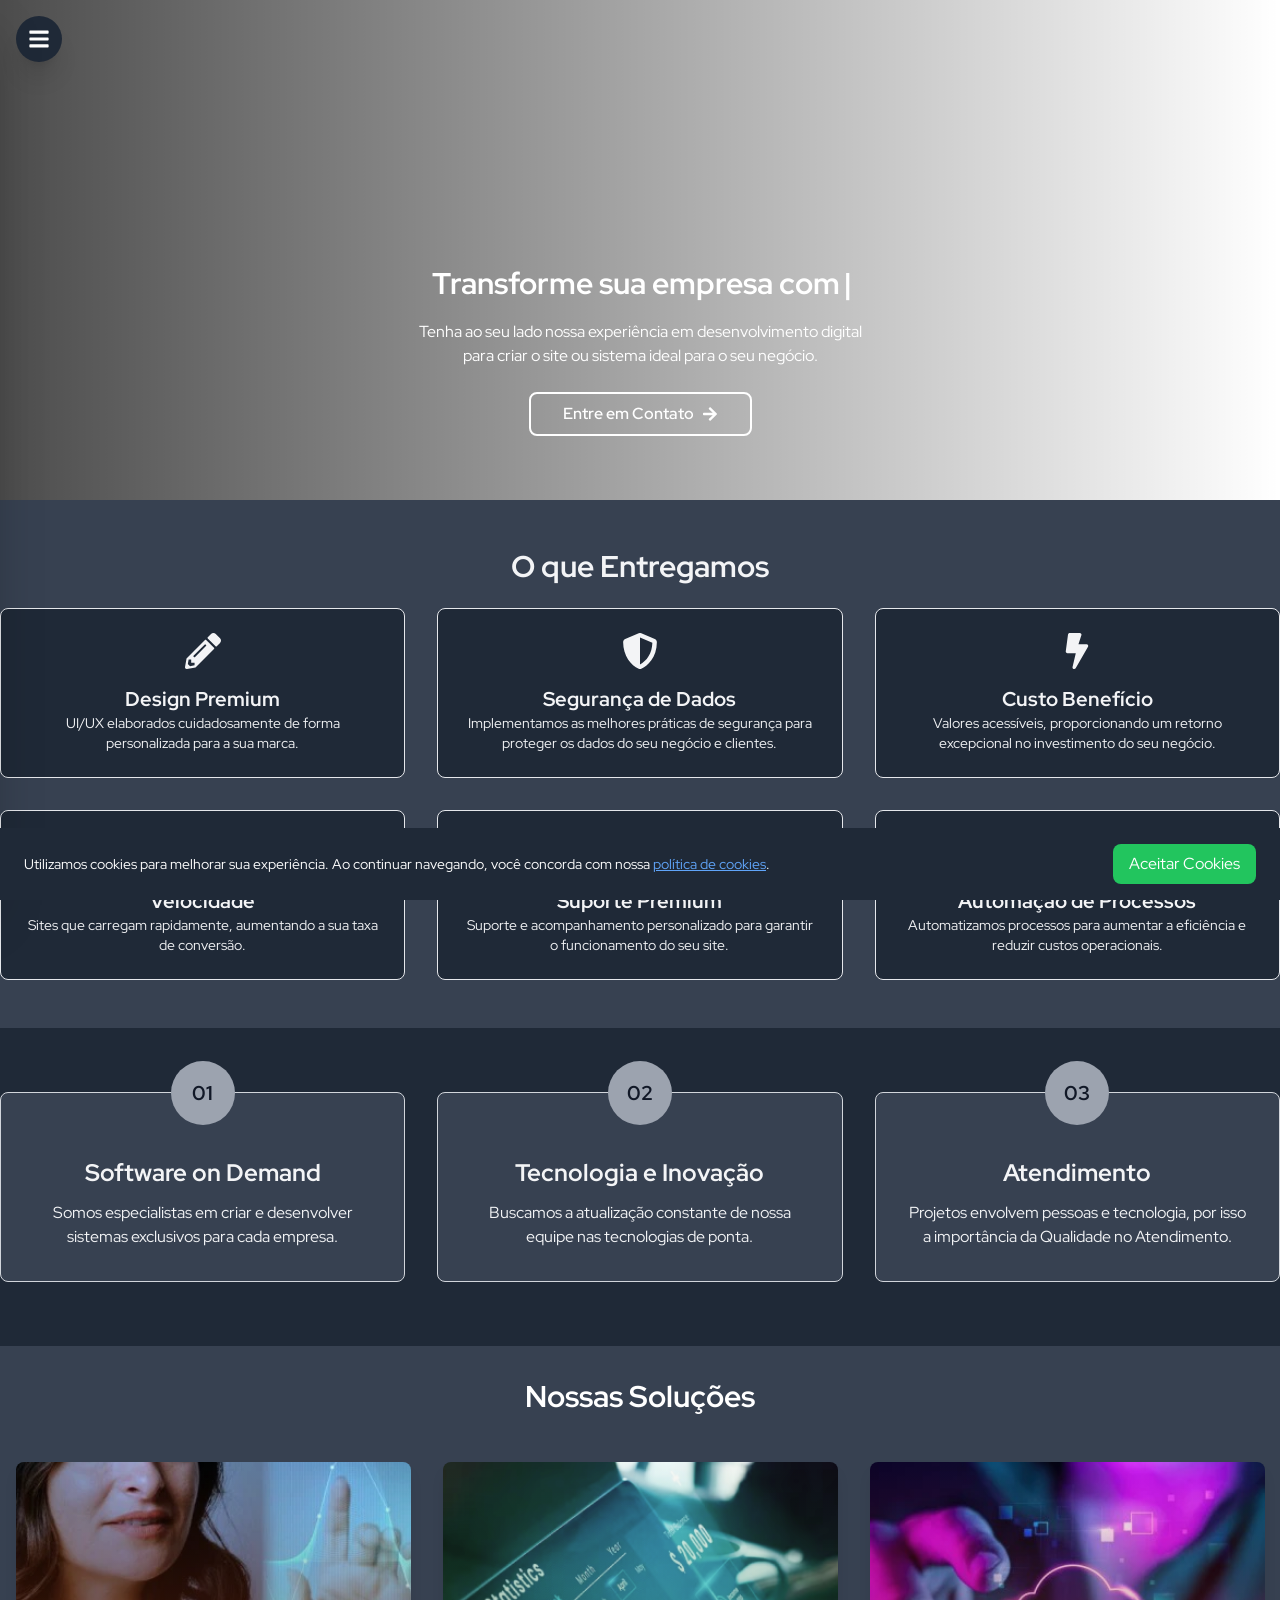
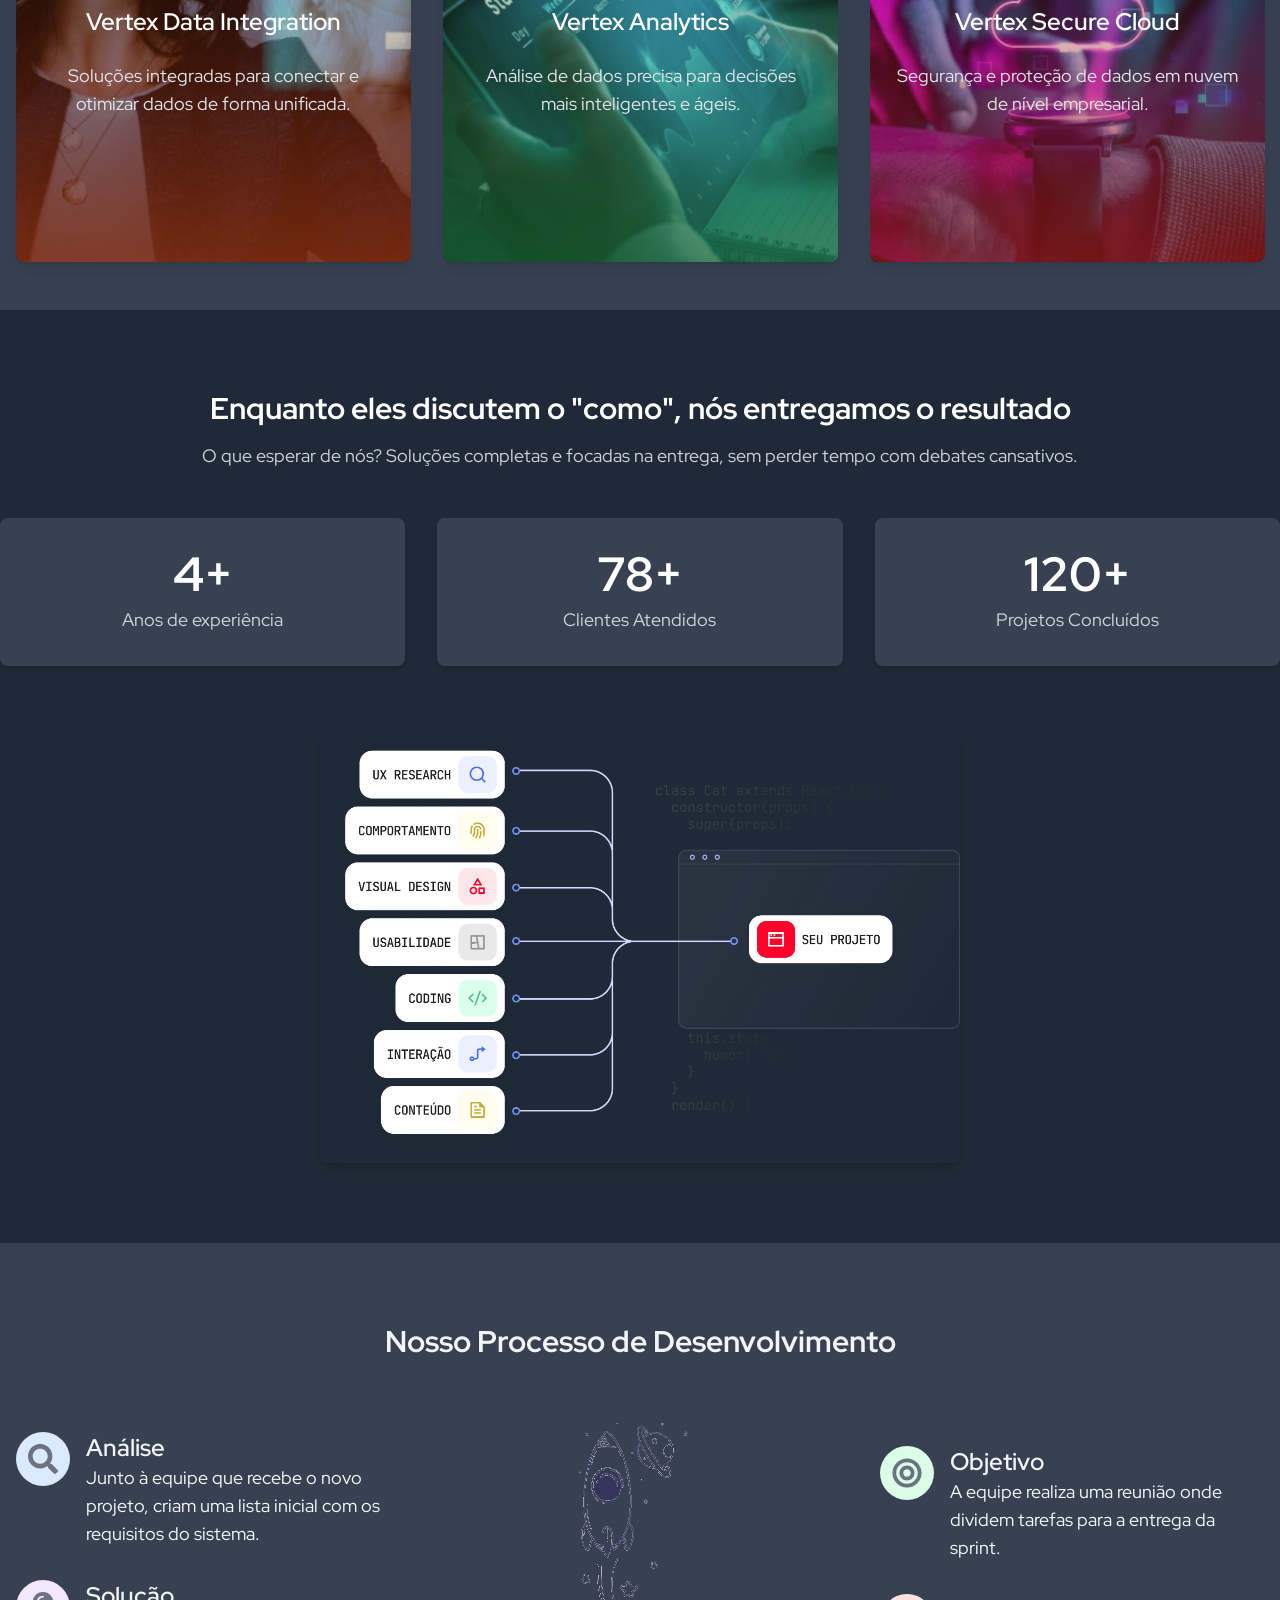
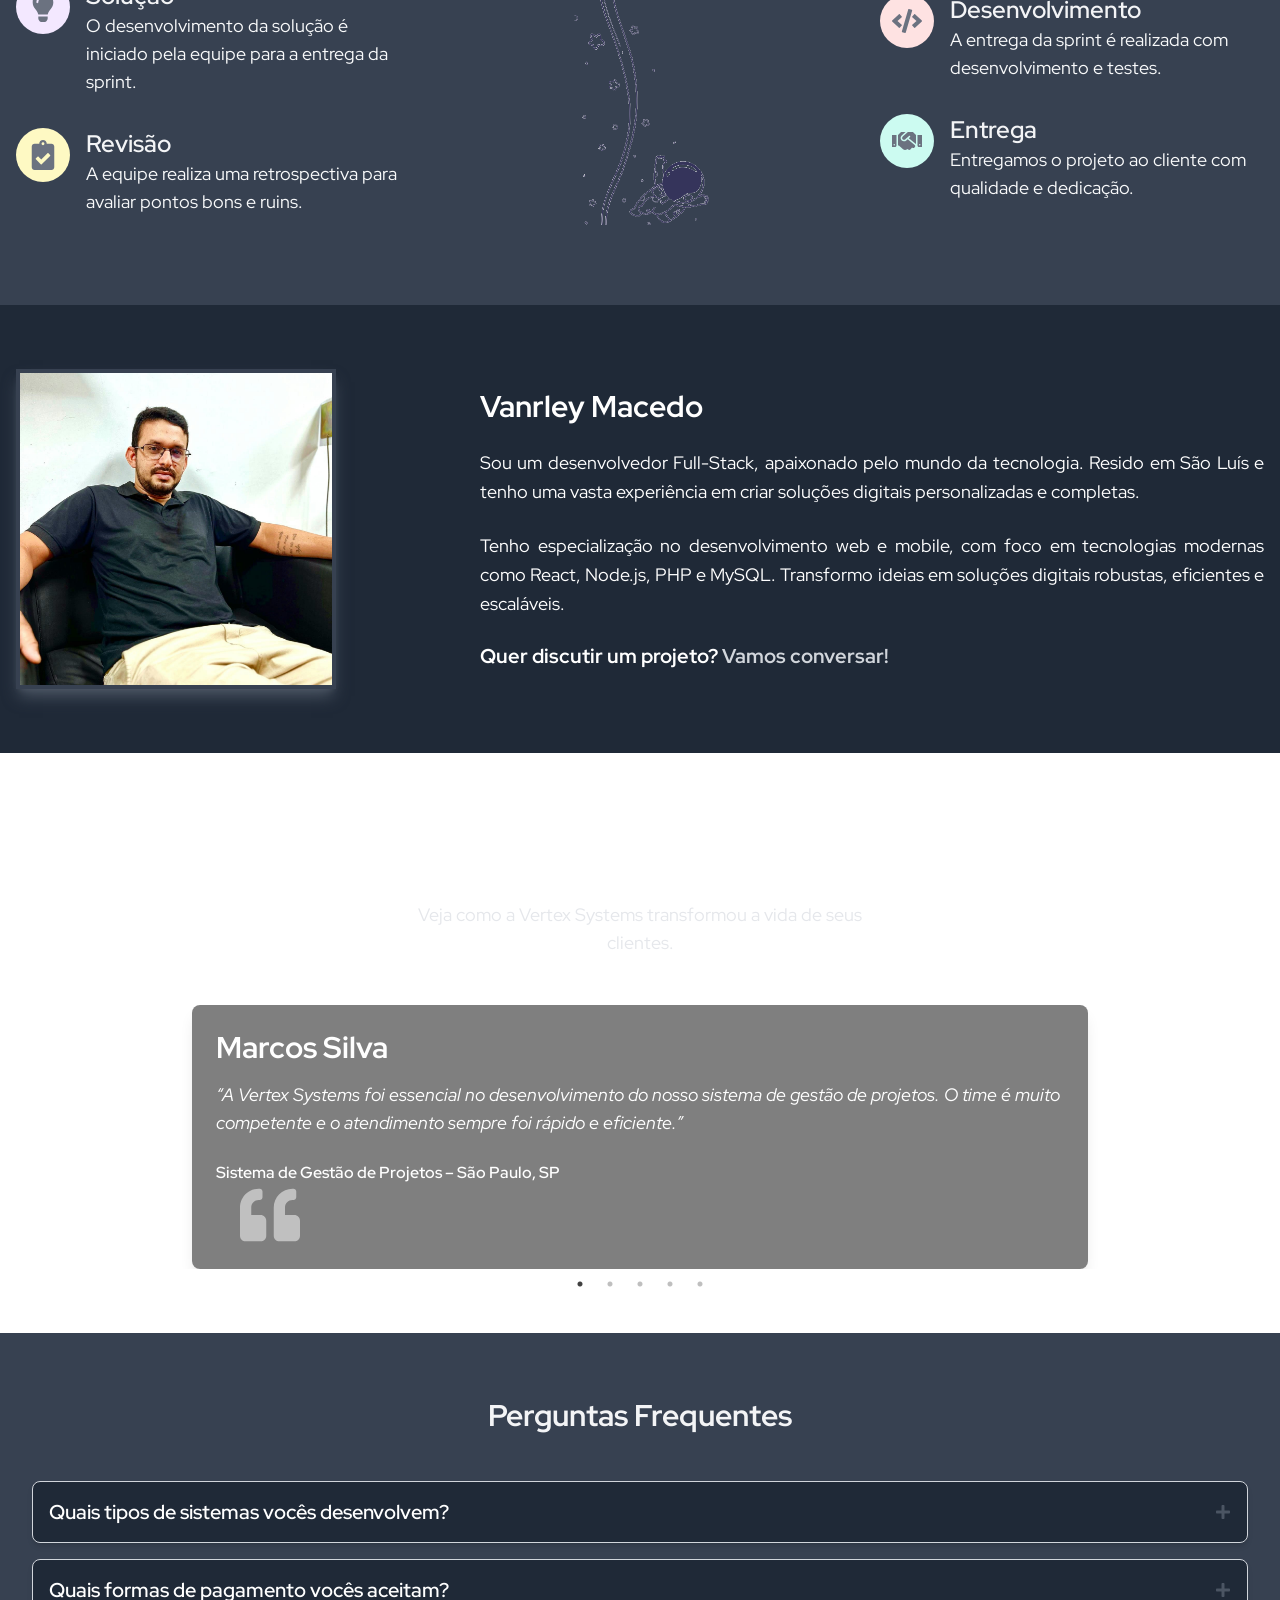
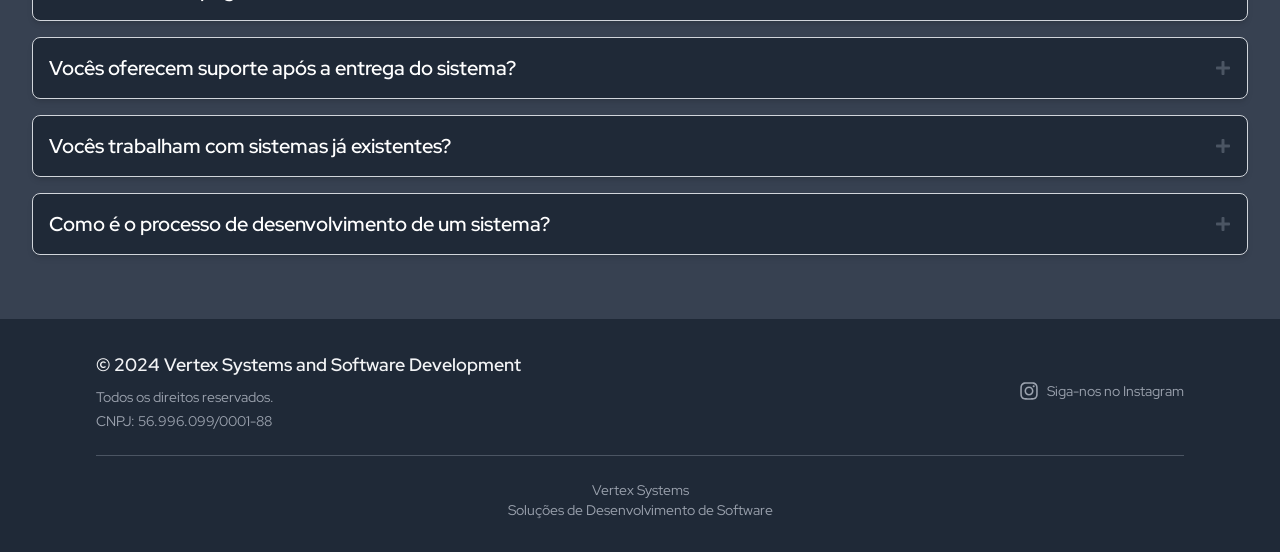
<file: index.html>
<!doctype html><html lang="pt-BR"><head><meta charset="utf-8"/><meta name="viewport" content="width=device-width,initial-scale=1"/><meta name="description" content="Projetos personalizados desenvolvidos pela Vertex Systems em São Luís - MA. Oferecemos sistemas de controle de estoque, cardápio digital e assinaturas corporativas para empresas."/><meta name="keywords" content="sttarlink, vanrley, sistemas web, Vertex Systems, Vertex Systems São Luís, Vertex Systems sistemas em São Luís, desenvolvimento de sistemas, sistemas personalizados, controle de estoque, cardápio digital, assinaturas corporativas, soluções empresariais, tecnologia em São Luís, MA, sistemas em São Luís, Vertex"/><meta name="author" content="Vertex Systems"/><meta name="robots" content="index, follow"/><meta name="theme-color" content="rgb(31, 41, 55)"><meta property="og:title" content="VERTEX SYSTEMS A.S.D.C - Projetos de Sistemas Personalizados"/><meta property="og:description" content="Conheça os projetos desenvolvidos pela VERTEX SYSTEMS A.S.D.C, incluindo soluções personalizadas em sistemas de controle de estoque, cardápio digital e assinaturas corporativas."/><meta property="og:image" content="/img/Macbook-Air-teste.sttarlink.com.br.png"/><meta property="og:url" content="https://vertex-systems.vercel.app/"/><meta property="og:type" content="website"/><meta name="twitter:card" content="summary_large_image"/><meta name="twitter:title" content="VERTEX SYSTEMS A.S.D.C - Projetos de Sistemas Personalizados"/><meta name="twitter:description" content="Conheça os projetos desenvolvidos pela VERTEX SYSTEMS A.S.D.C, incluindo soluções personalizadas em sistemas de controle de estoque, cardápio digital e assinaturas corporativas."/><meta name="twitter:image" content="/img/Macbook-Air-teste.sttarlink.com.br.png"/><link rel="icon" type="image/png" href="/v.jpg"/><link rel="canonical" href="https://vertex-systems.vercel.app/#/"><link rel="preconnect" href="https://fonts.googleapis.com"><link rel="preconnect" href="https://fonts.gstatic.com" crossorigin><link href="https://fonts.googleapis.com/css2?family=Red+Hat+Display:ital,wght@0,300..900;1,300..900&display=swap" rel="stylesheet"><script>!function(e,t,a,n){e[n]=e[n]||[],e[n].push({"gtm.start":(new Date).getTime(),event:"gtm.js"});var g=t.getElementsByTagName(a)[0],m=t.createElement(a);m.async=!0,m.src="https://www.googletagmanager.com/gtm.js?id=GTM-W3M5DLHH",g.parentNode.insertBefore(m,g)}(window,document,"script","dataLayer")</script><title>VERTEX SYSTEMS A.S.D.C</title><script defer="defer" src="/static/js/main.4a0349bc.js"></script><link href="/static/css/main.66c844f9.css" rel="stylesheet"></head><body><div id="root"></div></body></html>
</file>
<file: static/css/main.66c844f9.css>
@charset "UTF-8";*,::backdrop,:after,:before{--tw-border-spacing-x:0;--tw-border-spacing-y:0;--tw-translate-x:0;--tw-translate-y:0;--tw-rotate:0;--tw-skew-x:0;--tw-skew-y:0;--tw-scale-x:1;--tw-scale-y:1;--tw-pan-x: ;--tw-pan-y: ;--tw-pinch-zoom: ;--tw-scroll-snap-strictness:proximity;--tw-gradient-from-position: ;--tw-gradient-via-position: ;--tw-gradient-to-position: ;--tw-ordinal: ;--tw-slashed-zero: ;--tw-numeric-figure: ;--tw-numeric-spacing: ;--tw-numeric-fraction: ;--tw-ring-inset: ;--tw-ring-offset-width:0px;--tw-ring-offset-color:#fff;--tw-ring-color:#3b82f680;--tw-ring-offset-shadow:0 0 #0000;--tw-ring-shadow:0 0 #0000;--tw-shadow:0 0 #0000;--tw-shadow-colored:0 0 #0000;--tw-blur: ;--tw-brightness: ;--tw-contrast: ;--tw-grayscale: ;--tw-hue-rotate: ;--tw-invert: ;--tw-saturate: ;--tw-sepia: ;--tw-drop-shadow: ;--tw-backdrop-blur: ;--tw-backdrop-brightness: ;--tw-backdrop-contrast: ;--tw-backdrop-grayscale: ;--tw-backdrop-hue-rotate: ;--tw-backdrop-invert: ;--tw-backdrop-opacity: ;--tw-backdrop-saturate: ;--tw-backdrop-sepia: ;--tw-contain-size: ;--tw-contain-layout: ;--tw-contain-paint: ;--tw-contain-style: }/*
! tailwindcss v3.4.14 | MIT License | https://tailwindcss.com
*/*,:after,:before{border:0 solid #e5e7eb;box-sizing:border-box}:after,:before{--tw-content:""}:host,html{-webkit-text-size-adjust:100%;font-feature-settings:normal;-webkit-tap-highlight-color:transparent;font-family:ui-sans-serif,system-ui,sans-serif,Apple Color Emoji,Segoe UI Emoji,Segoe UI Symbol,Noto Color Emoji;font-variation-settings:normal;line-height:1.5;tab-size:4}body{line-height:inherit;margin:0}hr{border-top-width:1px;color:inherit;height:0}abbr:where([title]){-webkit-text-decoration:underline dotted;text-decoration:underline dotted}h1,h2,h3,h4,h5,h6{font-size:inherit;font-weight:inherit}a{color:inherit;text-decoration:inherit}b,strong{font-weight:bolder}code,kbd,pre,samp{font-feature-settings:normal;font-family:ui-monospace,SFMono-Regular,Menlo,Monaco,Consolas,Liberation Mono,Courier New,monospace;font-size:1em;font-variation-settings:normal}small{font-size:80%}sub,sup{font-size:75%;line-height:0;position:relative;vertical-align:initial}sub{bottom:-.25em}sup{top:-.5em}table{border-collapse:collapse;border-color:inherit;text-indent:0}button,input,optgroup,select,textarea{font-feature-settings:inherit;color:inherit;font-family:inherit;font-size:100%;font-variation-settings:inherit;font-weight:inherit;letter-spacing:inherit;line-height:inherit;margin:0;padding:0}button,select{text-transform:none}button,input:where([type=button]),input:where([type=reset]),input:where([type=submit]){-webkit-appearance:button;background-color:initial;background-image:none}:-moz-focusring{outline:auto}:-moz-ui-invalid{box-shadow:none}progress{vertical-align:initial}::-webkit-inner-spin-button,::-webkit-outer-spin-button{height:auto}[type=search]{-webkit-appearance:textfield;outline-offset:-2px}::-webkit-search-decoration{-webkit-appearance:none}::-webkit-file-upload-button{-webkit-appearance:button;font:inherit}summary{display:list-item}blockquote,dd,dl,figure,h1,h2,h3,h4,h5,h6,hr,p,pre{margin:0}fieldset{margin:0}fieldset,legend{padding:0}menu,ol,ul{list-style:none;margin:0;padding:0}dialog{padding:0}textarea{resize:vertical}input::placeholder,textarea::placeholder{color:#9ca3af;opacity:1}[role=button],button{cursor:pointer}:disabled{cursor:default}audio,canvas,embed,iframe,img,object,svg,video{display:block;vertical-align:middle}img,video{height:auto;max-width:100%}[hidden]:where(:not([hidden=until-found])){display:none}.container{width:100%}@media (min-width:640px){.container{max-width:640px}}@media (min-width:768px){.container{max-width:768px}}@media (min-width:1024px){.container{max-width:1024px}}@media (min-width:1280px){.container{max-width:1280px}}@media (min-width:1536px){.container{max-width:1536px}}.fixed{position:fixed}.absolute{position:absolute}.relative{position:relative}.inset-0{inset:0}.-top-8{top:-2rem}.bottom-0{bottom:0}.bottom-4{bottom:1rem}.left-0{left:0}.left-1\/2{left:50%}.left-2{left:.5rem}.left-3{left:.75rem}.left-4{left:1rem}.right-2{right:.5rem}.right-4{right:1rem}.top-0{top:0}.top-2{top:.5rem}.top-3{top:.75rem}.top-4{top:1rem}.z-10{z-index:10}.z-50{z-index:50}.mx-auto{margin-left:auto;margin-right:auto}.my-8{margin-bottom:2rem;margin-top:2rem}.mb-12{margin-bottom:3rem}.mb-16{margin-bottom:4rem}.mb-2{margin-bottom:.5rem}.mb-3{margin-bottom:.75rem}.mb-4{margin-bottom:1rem}.mb-6{margin-bottom:1.5rem}.mb-8{margin-bottom:2rem}.ml-2{margin-left:.5rem}.ml-4{margin-left:1rem}.mr-2{margin-right:.5rem}.mr-4{margin-right:1rem}.mt-1{margin-top:.25rem}.mt-10{margin-top:2.5rem}.mt-2{margin-top:.5rem}.mt-4{margin-top:1rem}.mt-6{margin-top:1.5rem}.mt-8{margin-top:2rem}.mt-auto{margin-top:auto}.block{display:block}.inline-block{display:inline-block}.flex{display:flex}.grid{display:grid}.hidden{display:none}.h-12{height:3rem}.h-4{height:1rem}.h-64{height:16rem}.h-8{height:2rem}.h-80{height:20rem}.h-full{height:100%}.h-screen{height:100vh}.max-h-48{max-height:12rem}.min-h-screen{min-height:100vh}.w-12{width:3rem}.w-24{width:6rem}.w-64{width:16rem}.w-8{width:2rem}.w-80{width:20rem}.w-full{width:100%}.max-w-full{max-width:100%}.max-w-lg{max-width:32rem}.max-w-md{max-width:28rem}.-translate-x-1\/2{--tw-translate-x:-50%}.-translate-x-1\/2,.-translate-x-full{transform:translate(var(--tw-translate-x),var(--tw-translate-y)) rotate(var(--tw-rotate)) skewX(var(--tw-skew-x)) skewY(var(--tw-skew-y)) scaleX(var(--tw-scale-x)) scaleY(var(--tw-scale-y))}.-translate-x-full{--tw-translate-x:-100%}.translate-x-0{--tw-translate-x:0px}.transform,.translate-x-0{transform:translate(var(--tw-translate-x),var(--tw-translate-y)) rotate(var(--tw-rotate)) skewX(var(--tw-skew-x)) skewY(var(--tw-skew-y)) scaleX(var(--tw-scale-x)) scaleY(var(--tw-scale-y))}@keyframes pulse{50%{opacity:.5}}.animate-pulse{animation:pulse 2s cubic-bezier(.4,0,.6,1) infinite}.cursor-pointer{cursor:pointer}.list-inside{list-style-position:inside}.list-disc{list-style-type:disc}.grid-cols-1{grid-template-columns:repeat(1,minmax(0,1fr))}.flex-col{flex-direction:column}.items-start{align-items:flex-start}.items-center{align-items:center}.justify-end{justify-content:flex-end}.justify-center{justify-content:center}.justify-between{justify-content:space-between}.justify-items-center{justify-items:center}.gap-12{gap:3rem}.gap-4{gap:1rem}.gap-8{gap:2rem}.space-x-2>:not([hidden])~:not([hidden]){--tw-space-x-reverse:0;margin-left:calc(.5rem*(1 - var(--tw-space-x-reverse)));margin-right:calc(.5rem*var(--tw-space-x-reverse))}.space-x-4>:not([hidden])~:not([hidden]){--tw-space-x-reverse:0;margin-left:calc(1rem*(1 - var(--tw-space-x-reverse)));margin-right:calc(1rem*var(--tw-space-x-reverse))}.space-y-4>:not([hidden])~:not([hidden]){--tw-space-y-reverse:0;margin-bottom:calc(1rem*var(--tw-space-y-reverse));margin-top:calc(1rem*(1 - var(--tw-space-y-reverse)))}.space-y-6>:not([hidden])~:not([hidden]){--tw-space-y-reverse:0;margin-bottom:calc(1.5rem*var(--tw-space-y-reverse));margin-top:calc(1.5rem*(1 - var(--tw-space-y-reverse)))}.space-y-8>:not([hidden])~:not([hidden]){--tw-space-y-reverse:0;margin-bottom:calc(2rem*var(--tw-space-y-reverse));margin-top:calc(2rem*(1 - var(--tw-space-y-reverse)))}.overflow-hidden{overflow:hidden}.rounded-full{border-radius:9999px}.rounded-lg{border-radius:.5rem}.rounded-md{border-radius:.375rem}.border{border-width:1px}.border-2{border-width:2px}.border-4{border-width:4px}.border-b{border-bottom-width:1px}.border-gray-200{--tw-border-opacity:1;border-color:rgb(229 231 235/var(--tw-border-opacity))}.border-gray-300{--tw-border-opacity:1;border-color:rgb(209 213 219/var(--tw-border-opacity))}.border-gray-600{--tw-border-opacity:1;border-color:rgb(75 85 99/var(--tw-border-opacity))}.border-gray-700{--tw-border-opacity:1;border-color:rgb(55 65 81/var(--tw-border-opacity))}.border-white{--tw-border-opacity:1;border-color:rgb(255 255 255/var(--tw-border-opacity))}.bg-black{--tw-bg-opacity:1;background-color:rgb(0 0 0/var(--tw-bg-opacity))}.bg-blue-100{--tw-bg-opacity:1;background-color:rgb(219 234 254/var(--tw-bg-opacity))}.bg-blue-600{--tw-bg-opacity:1;background-color:rgb(37 99 235/var(--tw-bg-opacity))}.bg-gray-100{--tw-bg-opacity:1;background-color:rgb(243 244 246/var(--tw-bg-opacity))}.bg-gray-400{--tw-bg-opacity:1;background-color:rgb(156 163 175/var(--tw-bg-opacity))}.bg-gray-700{--tw-bg-opacity:1;background-color:rgb(55 65 81/var(--tw-bg-opacity))}.bg-gray-800{--tw-bg-opacity:1;background-color:rgb(31 41 55/var(--tw-bg-opacity))}.bg-gray-900{--tw-bg-opacity:1;background-color:rgb(17 24 39/var(--tw-bg-opacity))}.bg-green-100{--tw-bg-opacity:1;background-color:rgb(220 252 231/var(--tw-bg-opacity))}.bg-green-400{--tw-bg-opacity:1;background-color:rgb(74 222 128/var(--tw-bg-opacity))}.bg-green-500{--tw-bg-opacity:1;background-color:rgb(34 197 94/var(--tw-bg-opacity))}.bg-green-600{--tw-bg-opacity:1;background-color:rgb(22 163 74/var(--tw-bg-opacity))}.bg-purple-100{--tw-bg-opacity:1;background-color:rgb(243 232 255/var(--tw-bg-opacity))}.bg-red-100{--tw-bg-opacity:1;background-color:rgb(254 226 226/var(--tw-bg-opacity))}.bg-teal-100{--tw-bg-opacity:1;background-color:rgb(204 251 241/var(--tw-bg-opacity))}.bg-transparent{background-color:initial}.bg-white{--tw-bg-opacity:1;background-color:rgb(255 255 255/var(--tw-bg-opacity))}.bg-yellow-100{--tw-bg-opacity:1;background-color:rgb(254 249 195/var(--tw-bg-opacity))}.bg-yellow-500{--tw-bg-opacity:1;background-color:rgb(234 179 8/var(--tw-bg-opacity))}.bg-opacity-50{--tw-bg-opacity:0.5}.bg-gradient-to-r{background-image:linear-gradient(to right,var(--tw-gradient-stops))}.bg-gradient-to-t{background-image:linear-gradient(to top,var(--tw-gradient-stops))}.from-black{--tw-gradient-from:#000 var(--tw-gradient-from-position);--tw-gradient-to:#0000 var(--tw-gradient-to-position);--tw-gradient-stops:var(--tw-gradient-from),var(--tw-gradient-to)}.from-green-500{--tw-gradient-from:#22c55e var(--tw-gradient-from-position);--tw-gradient-to:#22c55e00 var(--tw-gradient-to-position);--tw-gradient-stops:var(--tw-gradient-from),var(--tw-gradient-to)}.from-green-800{--tw-gradient-from:#166534 var(--tw-gradient-from-position);--tw-gradient-to:#16653400 var(--tw-gradient-to-position);--tw-gradient-stops:var(--tw-gradient-from),var(--tw-gradient-to)}.from-orange-800{--tw-gradient-from:#9a3412 var(--tw-gradient-from-position);--tw-gradient-to:#9a341200 var(--tw-gradient-to-position);--tw-gradient-stops:var(--tw-gradient-from),var(--tw-gradient-to)}.from-red-800{--tw-gradient-from:#991b1b var(--tw-gradient-from-position);--tw-gradient-to:#991b1b00 var(--tw-gradient-to-position);--tw-gradient-stops:var(--tw-gradient-from),var(--tw-gradient-to)}.to-blue-500{--tw-gradient-to:#3b82f6 var(--tw-gradient-to-position)}.to-transparent{--tw-gradient-to:#0000 var(--tw-gradient-to-position)}.bg-center{background-position:50%}.object-contain{object-fit:contain}.object-cover{object-fit:cover}.p-3{padding:.75rem}.p-4{padding:1rem}.p-5{padding:1.25rem}.p-6{padding:1.5rem}.p-8{padding:2rem}.px-2{padding-left:.5rem;padding-right:.5rem}.px-4{padding-left:1rem;padding-right:1rem}.px-6{padding-left:1.5rem;padding-right:1.5rem}.px-8{padding-left:2rem;padding-right:2rem}.py-1{padding-bottom:.25rem;padding-top:.25rem}.py-12{padding-bottom:3rem;padding-top:3rem}.py-16{padding-bottom:4rem;padding-top:4rem}.py-2{padding-bottom:.5rem;padding-top:.5rem}.py-20{padding-bottom:5rem;padding-top:5rem}.py-3{padding-bottom:.75rem;padding-top:.75rem}.py-4{padding-bottom:1rem;padding-top:1rem}.py-8{padding-bottom:2rem;padding-top:2rem}.pb-12{padding-bottom:3rem}.pb-16{padding-bottom:4rem}.pb-6{padding-bottom:1.5rem}.pl-10{padding-left:2.5rem}.pt-16{padding-top:4rem}.pt-24{padding-top:6rem}.text-left{text-align:left}.text-center{text-align:center}.text-justify{text-align:justify}.text-2xl{font-size:1.5rem;line-height:2rem}.text-3xl{font-size:1.875rem;line-height:2.25rem}.text-4xl{font-size:2.25rem;line-height:2.5rem}.text-5xl{font-size:3rem;line-height:1}.text-6xl{font-size:3.75rem;line-height:1}.text-7xl{font-size:4.5rem;line-height:1}.text-9xl{font-size:8rem;line-height:1}.text-base{font-size:1rem;line-height:1.5rem}.text-lg{font-size:1.125rem;line-height:1.75rem}.text-sm{font-size:.875rem;line-height:1.25rem}.text-xl{font-size:1.25rem;line-height:1.75rem}.text-xs{font-size:.75rem;line-height:1rem}.font-bold{font-weight:700}.font-extrabold{font-weight:800}.font-light{font-weight:300}.font-medium{font-weight:500}.font-semibold{font-weight:600}.italic{font-style:italic}.leading-relaxed{line-height:1.625}.leading-snug{line-height:1.375}.tracking-wide{letter-spacing:.025em}.text-black{--tw-text-opacity:1;color:rgb(0 0 0/var(--tw-text-opacity))}.text-blue-400{--tw-text-opacity:1;color:rgb(96 165 250/var(--tw-text-opacity))}.text-blue-500{--tw-text-opacity:1;color:rgb(59 130 246/var(--tw-text-opacity))}.text-gray-100{--tw-text-opacity:1;color:rgb(243 244 246/var(--tw-text-opacity))}.text-gray-200{--tw-text-opacity:1;color:rgb(229 231 235/var(--tw-text-opacity))}.text-gray-300{--tw-text-opacity:1;color:rgb(209 213 219/var(--tw-text-opacity))}.text-gray-400{--tw-text-opacity:1;color:rgb(156 163 175/var(--tw-text-opacity))}.text-gray-50{--tw-text-opacity:1;color:rgb(249 250 251/var(--tw-text-opacity))}.text-gray-500{--tw-text-opacity:1;color:rgb(107 114 128/var(--tw-text-opacity))}.text-gray-600{--tw-text-opacity:1;color:rgb(75 85 99/var(--tw-text-opacity))}.text-gray-700{--tw-text-opacity:1;color:rgb(55 65 81/var(--tw-text-opacity))}.text-gray-800{--tw-text-opacity:1;color:rgb(31 41 55/var(--tw-text-opacity))}.text-gray-900{--tw-text-opacity:1;color:rgb(17 24 39/var(--tw-text-opacity))}.text-green-400{--tw-text-opacity:1;color:rgb(74 222 128/var(--tw-text-opacity))}.text-white{--tw-text-opacity:1;color:rgb(255 255 255/var(--tw-text-opacity))}.underline{text-decoration-line:underline}.opacity-50{opacity:.5}.opacity-70{opacity:.7}.opacity-75{opacity:.75}.shadow-2xl{--tw-shadow:0 25px 50px -12px #00000040;--tw-shadow-colored:0 25px 50px -12px var(--tw-shadow-color)}.shadow-2xl,.shadow-lg{box-shadow:0 0 #0000,0 0 #0000,var(--tw-shadow);box-shadow:var(--tw-ring-offset-shadow,0 0 #0000),var(--tw-ring-shadow,0 0 #0000),var(--tw-shadow)}.shadow-lg{--tw-shadow:0 10px 15px -3px #0000001a,0 4px 6px -4px #0000001a;--tw-shadow-colored:0 10px 15px -3px var(--tw-shadow-color),0 4px 6px -4px var(--tw-shadow-color)}.shadow-md{--tw-shadow:0 4px 6px -1px #0000001a,0 2px 4px -2px #0000001a;--tw-shadow-colored:0 4px 6px -1px var(--tw-shadow-color),0 2px 4px -2px var(--tw-shadow-color)}.shadow-md,.shadow-xl{box-shadow:0 0 #0000,0 0 #0000,var(--tw-shadow);box-shadow:var(--tw-ring-offset-shadow,0 0 #0000),var(--tw-ring-shadow,0 0 #0000),var(--tw-shadow)}.shadow-xl{--tw-shadow:0 20px 25px -5px #0000001a,0 8px 10px -6px #0000001a;--tw-shadow-colored:0 20px 25px -5px var(--tw-shadow-color),0 8px 10px -6px var(--tw-shadow-color)}.shadow-gray-600{--tw-shadow-color:#4b5563;--tw-shadow:var(--tw-shadow-colored)}.transition{transition-duration:.15s;transition-property:color,background-color,border-color,text-decoration-color,fill,stroke,opacity,box-shadow,transform,filter,-webkit-backdrop-filter;transition-property:color,background-color,border-color,text-decoration-color,fill,stroke,opacity,box-shadow,transform,filter,backdrop-filter;transition-property:color,background-color,border-color,text-decoration-color,fill,stroke,opacity,box-shadow,transform,filter,backdrop-filter,-webkit-backdrop-filter;transition-timing-function:cubic-bezier(.4,0,.2,1)}.transition-all{transition-duration:.15s;transition-property:all;transition-timing-function:cubic-bezier(.4,0,.2,1)}.transition-colors{transition-duration:.15s;transition-property:color,background-color,border-color,text-decoration-color,fill,stroke;transition-timing-function:cubic-bezier(.4,0,.2,1)}.transition-opacity{transition-duration:.15s;transition-property:opacity;transition-timing-function:cubic-bezier(.4,0,.2,1)}.transition-transform{transition-duration:.15s;transition-property:transform;transition-timing-function:cubic-bezier(.4,0,.2,1)}.duration-300{transition-duration:.3s}.ease-in-out{transition-timing-function:cubic-bezier(.4,0,.2,1)}.hover\:scale-105:hover{--tw-scale-x:1.05;--tw-scale-y:1.05;transform:translate(var(--tw-translate-x),var(--tw-translate-y)) rotate(var(--tw-rotate)) skewX(var(--tw-skew-x)) skewY(var(--tw-skew-y)) scaleX(var(--tw-scale-x)) scaleY(var(--tw-scale-y))}.hover\:border-green-500:hover{--tw-border-opacity:1;border-color:rgb(34 197 94/var(--tw-border-opacity))}.hover\:bg-blue-700:hover{--tw-bg-opacity:1;background-color:rgb(29 78 216/var(--tw-bg-opacity))}.hover\:bg-gray-600:hover{--tw-bg-opacity:1;background-color:rgb(75 85 99/var(--tw-bg-opacity))}.hover\:bg-gray-700:hover{--tw-bg-opacity:1;background-color:rgb(55 65 81/var(--tw-bg-opacity))}.hover\:bg-gray-900:hover{--tw-bg-opacity:1;background-color:rgb(17 24 39/var(--tw-bg-opacity))}.hover\:bg-green-400:hover{--tw-bg-opacity:1;background-color:rgb(74 222 128/var(--tw-bg-opacity))}.hover\:bg-green-600:hover{--tw-bg-opacity:1;background-color:rgb(22 163 74/var(--tw-bg-opacity))}.hover\:bg-white:hover{--tw-bg-opacity:1;background-color:rgb(255 255 255/var(--tw-bg-opacity))}.hover\:text-blue-600:hover{--tw-text-opacity:1;color:rgb(37 99 235/var(--tw-text-opacity))}.hover\:text-pink-500:hover{--tw-text-opacity:1;color:rgb(236 72 153/var(--tw-text-opacity))}.hover\:text-red-500:hover{--tw-text-opacity:1;color:rgb(239 68 68/var(--tw-text-opacity))}.hover\:text-white:hover{--tw-text-opacity:1;color:rgb(255 255 255/var(--tw-text-opacity))}.hover\:underline:hover{text-decoration-line:underline}.hover\:opacity-90:hover{opacity:.9}.hover\:shadow-lg:hover{--tw-shadow:0 10px 15px -3px #0000001a,0 4px 6px -4px #0000001a;--tw-shadow-colored:0 10px 15px -3px var(--tw-shadow-color),0 4px 6px -4px var(--tw-shadow-color);box-shadow:0 0 #0000,0 0 #0000,var(--tw-shadow);box-shadow:var(--tw-ring-offset-shadow,0 0 #0000),var(--tw-ring-shadow,0 0 #0000),var(--tw-shadow)}.focus\:outline-none:focus{outline:2px solid #0000;outline-offset:2px}@media (min-width:640px){.sm\:grid-cols-2{grid-template-columns:repeat(2,minmax(0,1fr))}}@media (min-width:768px){.md\:col-span-1{grid-column:span 1/span 1}.md\:col-start-1{grid-column-start:1}.md\:col-start-3{grid-column-start:3}.md\:my-0{margin-bottom:0}.md\:mt-0,.md\:my-0{margin-top:0}.md\:h-16{height:4rem}.md\:w-1\/2{width:50%}.md\:w-16{width:4rem}.md\:w-2\/3{width:66.666667%}.md\:w-40{width:10rem}.md\:grid-cols-2{grid-template-columns:repeat(2,minmax(0,1fr))}.md\:grid-cols-3{grid-template-columns:repeat(3,minmax(0,1fr))}.md\:flex-row{flex-direction:row}.md\:p-8{padding:2rem}.md\:px-0{padding-left:0;padding-right:0}.md\:px-12{padding-left:3rem;padding-right:3rem}.md\:px-8{padding-left:2rem;padding-right:2rem}.md\:text-left{text-align:left}.md\:text-justify{text-align:justify}.md\:text-2xl{font-size:1.5rem;line-height:2rem}.md\:text-3xl{font-size:1.875rem;line-height:2.25rem}.md\:text-base{font-size:1rem;line-height:1.5rem}.md\:text-lg{font-size:1.125rem;line-height:1.75rem}.md\:text-xl{font-size:1.25rem;line-height:1.75rem}}@media (min-width:1024px){.lg\:mb-0{margin-bottom:0}.lg\:ml-6{margin-left:1.5rem}.lg\:w-1\/2{width:50%}.lg\:w-1\/3{width:33.333333%}.lg\:w-2\/3{width:66.666667%}.lg\:max-w-4xl{max-width:56rem}.lg\:grid-cols-2{grid-template-columns:repeat(2,minmax(0,1fr))}.lg\:grid-cols-3{grid-template-columns:repeat(3,minmax(0,1fr))}.lg\:flex-row{flex-direction:row}.lg\:items-start{align-items:flex-start}.lg\:justify-start{justify-content:flex-start}.lg\:px-0{padding-left:0;padding-right:0}.lg\:px-24{padding-left:6rem;padding-right:6rem}.lg\:pl-12{padding-left:3rem}.lg\:text-left{text-align:left}.lg\:text-3xl{font-size:1.875rem;line-height:2.25rem}.lg\:text-6xl{font-size:3.75rem;line-height:1}.lg\:text-base{font-size:1rem;line-height:1.5rem}.lg\:text-lg{font-size:1.125rem;line-height:1.75rem}}.slick-slider{-webkit-touch-callout:none;-webkit-tap-highlight-color:transparent;box-sizing:border-box;touch-action:pan-y;-webkit-user-select:none;user-select:none;-khtml-user-select:none}.slick-list,.slick-slider{display:block;position:relative}.slick-list{margin:0;overflow:hidden;padding:0}.slick-list:focus{outline:none}.slick-list.dragging{cursor:pointer;cursor:hand}.slick-slider .slick-list,.slick-slider .slick-track{transform:translateZ(0)}.slick-track{display:block;left:0;margin-left:auto;margin-right:auto;position:relative;top:0}.slick-track:after,.slick-track:before{content:"";display:table}.slick-track:after{clear:both}.slick-loading .slick-track{visibility:hidden}.slick-slide{display:none;float:left;height:100%;min-height:1px}[dir=rtl] .slick-slide{float:right}.slick-slide img{display:block}.slick-slide.slick-loading img{display:none}.slick-slide.dragging img{pointer-events:none}.slick-initialized .slick-slide{display:block}.slick-loading .slick-slide{visibility:hidden}.slick-vertical .slick-slide{border:1px solid #0000;display:block;height:auto}.slick-arrow.slick-hidden{display:none}.slick-loading .slick-list{background:#fff url([data-uri]) 50% no-repeat}@font-face{font-family:slick;font-style:normal;font-weight:400;src:url(/static/media/slick.a4e97f5a2a64f0ab1323.eot);src:url(/static/media/slick.a4e97f5a2a64f0ab1323.eot?#iefix) format("embedded-opentype"),url(/static/media/slick.295183786cd8a1389865.woff) format("woff"),url(/static/media/slick.c94f7671dcc99dce43e2.ttf) format("truetype"),url(/static/media/slick.2630a3e3eab21c607e21.svg#slick) format("svg")}.slick-next,.slick-prev{border:none;cursor:pointer;display:block;font-size:0;height:20px;line-height:0;padding:0;position:absolute;top:50%;transform:translateY(-50%);width:20px}.slick-next,.slick-next:focus,.slick-next:hover,.slick-prev,.slick-prev:focus,.slick-prev:hover{background:#0000;color:#0000;outline:none}.slick-next:focus:before,.slick-next:hover:before,.slick-prev:focus:before,.slick-prev:hover:before{opacity:1}.slick-next.slick-disabled:before,.slick-prev.slick-disabled:before{opacity:.25}.slick-next:before,.slick-prev:before{-webkit-font-smoothing:antialiased;-moz-osx-font-smoothing:grayscale;color:#fff;font-family:slick;font-size:20px;line-height:1;opacity:.75}.slick-prev{left:-25px}[dir=rtl] .slick-prev{left:auto;right:-25px}.slick-prev:before{content:"←"}[dir=rtl] .slick-prev:before{content:"→"}.slick-next{right:-25px}[dir=rtl] .slick-next{left:-25px;right:auto}.slick-next:before{content:"→"}[dir=rtl] .slick-next:before{content:"←"}.slick-dotted.slick-slider{margin-bottom:30px}.slick-dots{bottom:-25px;display:block;list-style:none;margin:0;padding:0;position:absolute;text-align:center;width:100%}.slick-dots li{display:inline-block;margin:0 5px;padding:0;position:relative}.slick-dots li,.slick-dots li button{cursor:pointer;height:20px;width:20px}.slick-dots li button{background:#0000;border:0;color:#0000;display:block;font-size:0;line-height:0;outline:none;padding:5px}.slick-dots li button:focus,.slick-dots li button:hover{outline:none}.slick-dots li button:focus:before,.slick-dots li button:hover:before{opacity:1}.slick-dots li button:before{-webkit-font-smoothing:antialiased;-moz-osx-font-smoothing:grayscale;color:#000;content:"•";font-family:slick;font-size:6px;height:20px;left:0;line-height:20px;opacity:.25;position:absolute;text-align:center;top:0;width:20px}.slick-dots li.slick-active button:before{color:#000;opacity:.75}:root{--font-primary:"Red Hat Display",sans-serif;--scroll-width:12px;--scroll-track-bg:#f1f1f1;--scroll-thumb-bg:#888;--scroll-thumb-hover-bg:#555;--custom-scroll-width:8px;--custom-scroll-track-bg:#e0e0e0;--custom-scroll-thumb-bg:#555;--custom-scroll-thumb-hover-bg:#333;--nav-link-color:#333;--nav-link-hover-color:#32cd32;--nav-link-active-color:#333;--nav-link-active-line-color:#32cd32;--animation-slideup-duration:0.6s;--animation-spin-slow-duration:3s;--h2-font-size:2rem;--h2-color:#333;--h2-border-color:orange}.pt-24{padding-top:0}body{font-family:Red Hat Display,sans-serif;font-family:var(--font-primary)}::-webkit-scrollbar{width:12px;width:var(--scroll-width)}::-webkit-scrollbar-track{background:#f1f1f1;background:var(--scroll-track-bg);border-radius:10px}::-webkit-scrollbar-thumb{background-color:#888;background-color:var(--scroll-thumb-bg);border:3px solid #f1f1f1;border:3px solid var(--scroll-track-bg);border-radius:10px}::-webkit-scrollbar-thumb:hover{background-color:#555;background-color:var(--scroll-thumb-hover-bg)}.custom-scroll{scrollbar-color:#555 #e0e0e0;scrollbar-color:var(--custom-scroll-thumb-bg) var(--custom-scroll-track-bg);scrollbar-width:thin}.custom-scroll::-webkit-scrollbar{width:8px;width:var(--custom-scroll-width)}.custom-scroll::-webkit-scrollbar-track{background:#e0e0e0;background:var(--custom-scroll-track-bg)}.custom-scroll::-webkit-scrollbar-thumb{background-color:#555;background-color:var(--custom-scroll-thumb-bg);border:2px solid #e0e0e0;border:2px solid var(--custom-scroll-track-bg);border-radius:8px}.custom-scroll::-webkit-scrollbar-thumb:hover{background-color:#333;background-color:var(--custom-scroll-thumb-hover-bg)}@keyframes slideUp{0%{opacity:0;transform:translateY(30px)}to{opacity:1;transform:translateY(0)}}.card{animation:slideUp .6s ease forwards;animation:slideUp var(--animation-slideup-duration) ease forwards;opacity:0}.company-slider{overflow:hidden;position:relative}.slide-content{color:#fff;position:relative;text-align:center}.slide-image{filter:brightness(.7);height:500px;object-fit:cover;width:100%}.slide-text{left:50%;position:absolute;text-shadow:2px 2px 5px #000000b3;top:50%;transform:translate(-50%,-50%)}.nav-link{background-color:rgb(31 41 55/var(--tw-bg-opacity));border-radius:5px;color:#fff;display:inline-block;font-size:.875rem;overflow:hidden;padding:5px 10px;position:relative;text-decoration:none;text-transform:uppercase;transition:background-color .3s ease,color .3s ease,transform .3s ease}.nav-link:before{color:#ccc;content:"|";margin-right:8px}.nav-link:first-child:before{content:""}.nav-link:hover{background:#7896a5;border-radius:8px;box-shadow:0 4px 8px #0003;color:#fff;transform:translateY(-3px)}.nav-link:hover:after{background:#fff3;border-radius:inherit;content:"";height:100%;left:0;opacity:1;position:absolute;top:0;transition:opacity .3s ease;width:100%;z-index:0}.nav-link-active{background:#7896a5;border-radius:4px;box-shadow:0 4px 8px #0003;color:#fff;display:inline-block;font-size:.875rem;padding:5px 10px;text-transform:uppercase;transform:translateY(-3px)}@media (max-width:1024px){.nav-link{font-size:.75rem;padding:5px 8px}.nav-link:before{margin-right:6px}.nav-link:hover{background:#7896a5;border-radius:4px;color:#fff;transform:translateY(-3px)}.lg\\:space-x-2{gap:8px}.phone-button{font-size:.75rem;padding:5px 10px}}@keyframes pulse-spin{0%{transform:rotate(0deg) scale(1)}50%{transform:rotate(180deg) scale(1.1)}to{transform:rotate(1turn) scale(1)}}@keyframes reverse-spin{0%{transform:rotate(0deg)}to{transform:rotate(-1turn)}}.animate-pulse-spin{animation:pulse-spin 4s linear infinite}.animate-reverse-spin{animation:reverse-spin 6s linear infinite}.slick-slide div{outline:none}.bg-cover{background-position:50%;background-size:cover}.rotate{transform:rotate(90deg)}img.w-8.h-8{transition:transform .3s ease}@keyframes glow{0%{box-shadow:0 0 5px #ffd70080}50%{box-shadow:0 0 20px gold}to{box-shadow:0 0 5px #ffd70080}}.animate-glow{animation:glow 2s infinite}.loading{--speed-of-animation:0.9s;--gap:6px;--first-color:#4ee0d2;--second-color:#a25dc8;--third-color:#f6bb02;--fourth-color:#f6bb02;--fifth-color:#2196f3;align-items:center;display:flex;gap:var(--gap);height:100px;justify-content:center;width:100px}.loading span{animation:scale var(--speed-of-animation) ease-in-out infinite;background-color:var(--first-color);height:50px;width:4px}.loading span:nth-child(2){animation-delay:-.8s;background-color:var(--second-color)}.loading span:nth-child(3){animation-delay:-.7s;background-color:var(--third-color)}.loading span:nth-child(4){animation-delay:-.6s;background-color:var(--fourth-color)}.loading span:nth-child(5){animation-delay:-.5s;background-color:var(--fifth-color)}@keyframes scale{0%,40%,to{transform:scaleY(.05)}20%{transform:scaleY(1)}}.capa-decorada{background:linear-gradient(135deg,#1a1a1a,#2d2d2d);height:200px;overflow:hidden;position:relative}.capa-decorada:before{animation:rotacaoSuave 20s linear infinite;background:radial-gradient(circle,#ffffff1a,#0000 70%);content:"";height:150%;left:-20%;position:absolute;top:-20%;width:150%;z-index:0}.capa-decorada:after{background:linear-gradient(180deg,#0009,#000000e6);content:"";height:100%;left:0;position:absolute;top:0;width:100%;z-index:1}.capa-decorada>*{position:relative;z-index:2}@keyframes rotacaoSuave{0%{transform:rotate(0deg)}50%{transform:rotate(180deg)}to{transform:rotate(1turn)}}
/*# sourceMappingURL=main.66c844f9.css.map*/
</file>
